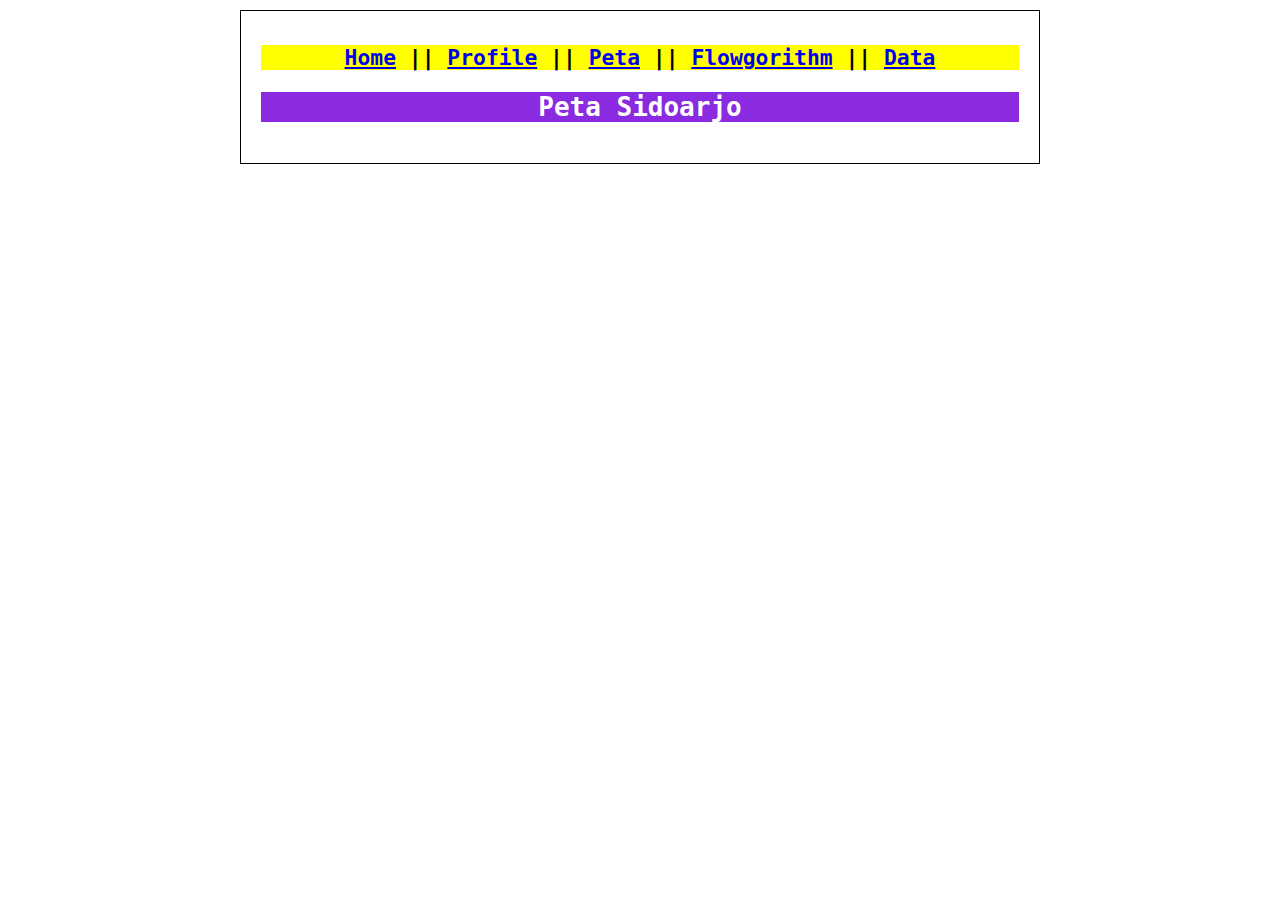
<file: peta.html>
<!DOCTYPE html>
<html>
<head>
	<title>Biodata Presiden Soeharto</title>
	<link rel ="stylesheet" type="text/css" href="style.css">
</head>
<body>
	<div class="kotak">

		<div class="judul">
			<h1>
				<a href="index.html">Home</a> ||
				<a href="profile.html">Profile</a> || 
				<a href="petaa.html">Peta</a> ||
				<a href="if.php">Flowgorithm</a> ||
				<a href="tampil.php">Data</a>
			</h1>
		</div>		
	
	<div class="subjudul"> 
		<h2>Peta Sidoarjo</h2>
</file>
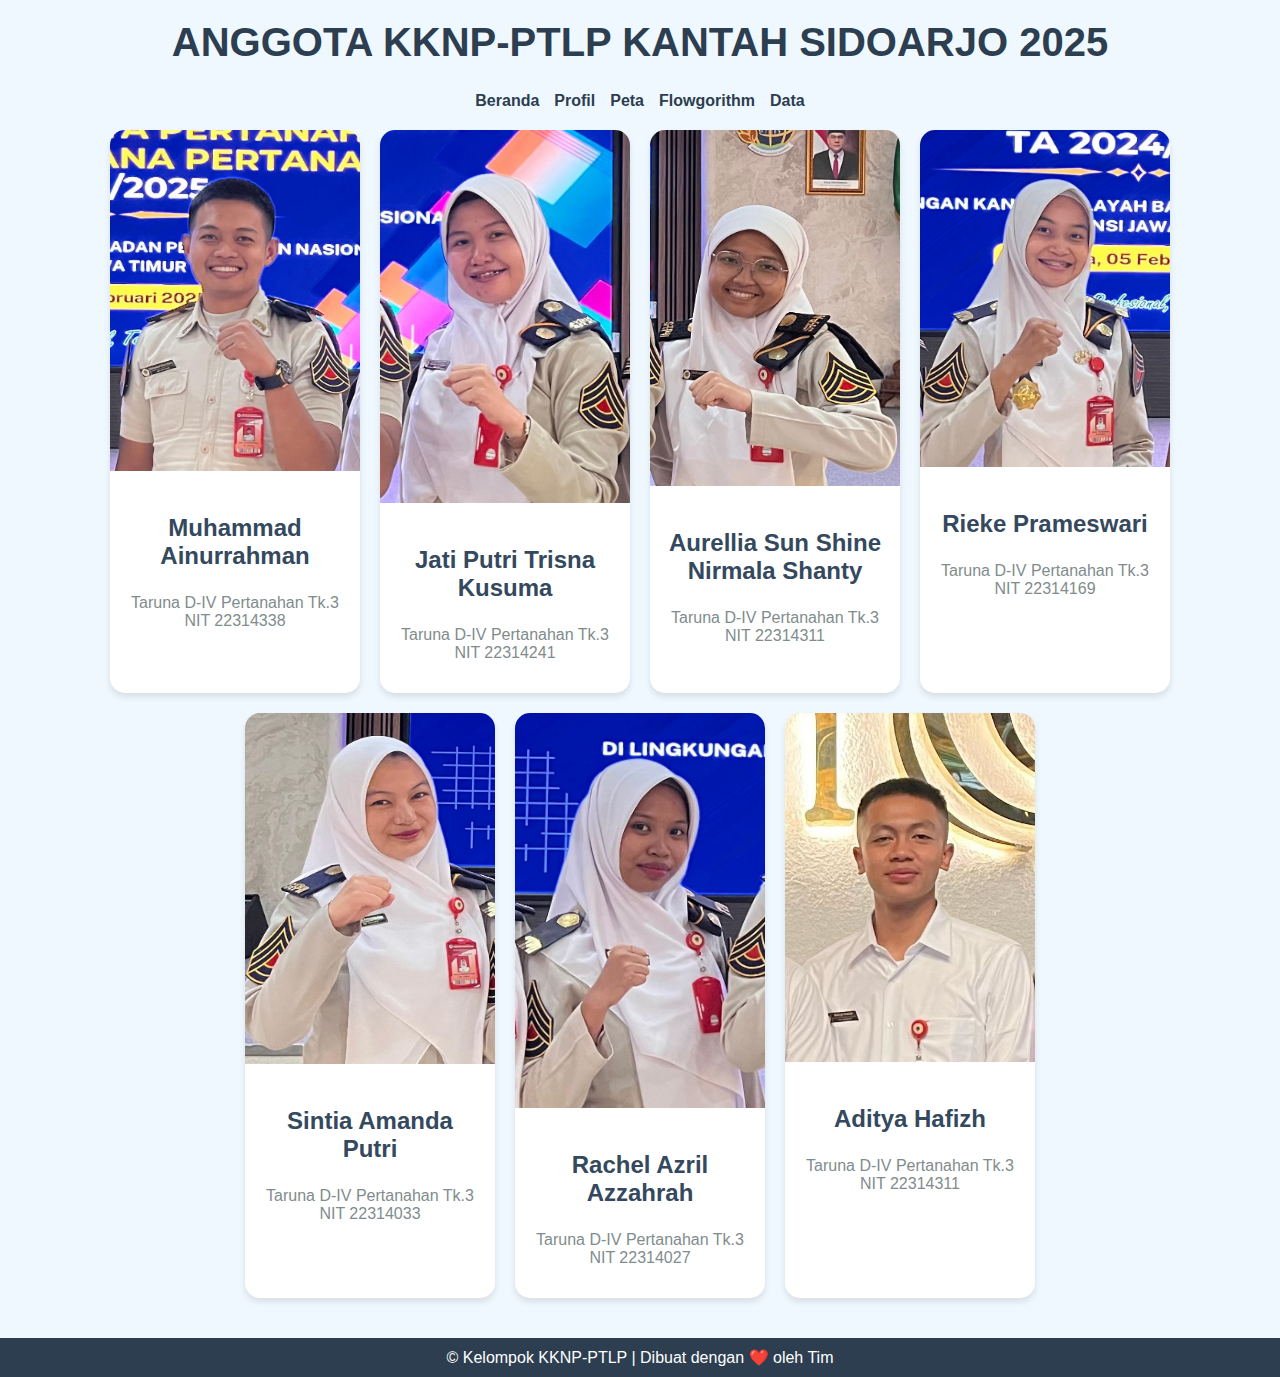
<file: profile.html>
<!DOCTYPE html><html lang="id"> <head> <meta charset="UTF-8"> <meta name="viewport" content="width=device-width, initial-scale=1.0"> <title>ANGGOTA KKNP-PTLP KANTAH SIDOARJO 2025</title> <style> /* Gaya Umum */ body { font-family: 'Arial', sans-serif; background-color: #f0f8ff; margin: 0; padding: 0; color: #333; }

    h1 {
        text-align: center;
        margin-top: 20px;
        color: #2c3e50;
        font-size: 2.5rem;
    }

    .container {
        display: flex;
        flex-wrap: wrap;
        justify-content: center;
        gap: 20px;
        padding: 20px;
    }

    /* Kartu Anggota */
    .member {
        background-color: #ffffff;
        border-radius: 15px;
        box-shadow: 0 4px 6px rgba(0, 0, 0, 0.1);
        overflow: hidden;
        width: 250px;
        text-align: center;
        transition: transform 0.3s ease, box-shadow 0.3s ease;
    }

    .member:hover {
        transform: translateY(-10px);
        box-shadow: 0 8px 15px rgba(0, 0, 0, 0.2);
    }

    .member img {
        width: 100%;
        height: auto;
    }

    .member-info {
        padding: 15px;
    }

    .member-info h3 {
        font-size: 1.5rem;
        color: #34495e;
    }

    .member-info p {
        font-size: 1rem;
        color: #7f8c8d;
    }

    /* Navigasi */
    nav {
        display: flex;
        justify-content: center;
        gap: 15px; 
        margin-top: 20px; 
    }

    nav a {
        text-decoration: none; 
        color: #2c3e50; 
        font-weight: bold; 
    }

    nav a:hover {
        text-decoration: underline; 
    }

    /* Footer */
    footer {
        text-align: center;
        background-color: #2c3e50;
        color: white;
        padding: 10px 0;
        margin-top: 20px; 
    }
</style>
</head> <body>
    <h1>ANGGOTA KKNP-PTLP KANTAH SIDOARJO 2025</h1>

<nav class="nav">
    <a href="index.html">Beranda</a>
    <a href="profile.html">Profil</a>
    <a href="petaa.html">Peta</a>
    <a href="if.php">Flowgorithm</a>
    <a href="tampil.php">Data</a>
</nav>

<div class="container">
    
    <!-- Anggota -->
    
    <div class="member">
        <img src="Inong.jpg" alt="Anggota 1">
        <div class="member-info">
            <h3>Muhammad Ainurrahman</h3>
            <p>Taruna D-IV Pertanahan Tk.3 NIT 22314338</p>
        </div>
    </div>

    <div class="member">
        <img src="Puput.jpg" alt="Anggota 2">
        <div class="member-info">
            <h3>Jati Putri Trisna Kusuma</h3>
            <p>Taruna D-IV Pertanahan Tk.3 NIT 22314241</p>
        </div>
    </div>

    <div class="member">
        <img src="Aurel.jpg" alt="Anggota 3">
        <div class="member-info">
            <h3>Aurellia Sun Shine Nirmala Shanty</h3>
            <p>Taruna D-IV Pertanahan Tk.3 NIT 22314311</p>
        </div>
    </div>

    <div class="member">
        <img src="Rieke.jpg" alt="Anggota 4">
        <div class="member-info">
            <h3>Rieke Prameswari</h3>
            <p>Taruna D-IV Pertanahan Tk.3 NIT 22314169</p>
        </div>
    </div>

    <div class="member">
        <img src="Sintia.jpg" alt="Anggota 5">
        <div class="member-info">
            <h3>Sintia Amanda Putri</h3>
            <p>Taruna D-IV Pertanahan Tk.3 NIT 22314033</p>
        </div>
    </div>

    <div class="member">
        <img src="Rachel.jpg" alt="Anggota 6">
        <div class="member-info">
            <h3>Rachel Azril Azzahrah</h3>
            <p>Taruna D-IV Pertanahan Tk.3 NIT 22314027</p>
        </div>
    </div>

    <div class="member">
        <img src="Hafiz.jpg" alt="Anggota 7">
        <div class="member-info">
            <h3>Aditya Hafizh</h3>
            <p>Taruna D-IV Pertanahan Tk.3 NIT 22314311</p>
        </div>
    </div>

</div>

<!-- Footer -->
<footer>
    &copy; Kelompok KKNP-PTLP | Dibuat dengan ❤️ oleh Tim
</footer>
</file>
<file: style.css>
body{
	font-family: monospace;
	font-size: 13pt;
}
 
th{
	text-align: left;
}
 
img{
	width: 100%;
	margin-bottom: 10px;
}
 
.kotak{
	border: 1px solid black;
	width: 60%;
	margin: 10px auto;
	padding: 20px;
}
 
.judul{
	font-family: monospace;
	font-size: 8pt;
	text-align: center;
        background: yellow;
}

.subjudul{
	color: white;
	text-align: center;
        background: blueviolet;
}
 
.blok{
	overflow: hidden;
}
 
.kiri{
	width: 20%;
	float: left;
}
 
.kanan{
	width: 70%;
	padding:0px 20px;	
	float: left;
}
 
.table1 {
	margin-left: auto;
	margin-right: auto;
	font-family: sans-serif;
    color: #444;
    border-collapse: collapse;
    width: 30%;
    border: 1px solid #f2f5f7;
}
 
.table1 tr th{

    background: #35A9DB;
    color: #fff;
    font-weight: normal;
}
 
.table1, th, td {
	font-size: 15px;
    text-align: center;
}
 
.div1 {
            font-size: 15px;
   			text-align: center;
   			padding-top: 5px;
			padding-right: 50px;
			padding-bottom: 5px;
			padding-left: 50px;
        	border: 1px solid green;
         }
.div3 {
           font-size: 15px;
   		 text-align: center;
       }

.table1 tr:hover {
    background-color: #f5f5f5;
}
 
.table1 tr:nth-child(even) {
    background-color: #f2f2f2;
}

@media only screen and (max-width: 768px) {
	.kotak{
		width: 100%;
		padding: 0px;
		border: none;
	}
	
	.kiri{
		width: 100%;
	}
 
	.kanan{
		width: 100%;
		padding: 0;
	}
}
</file>
